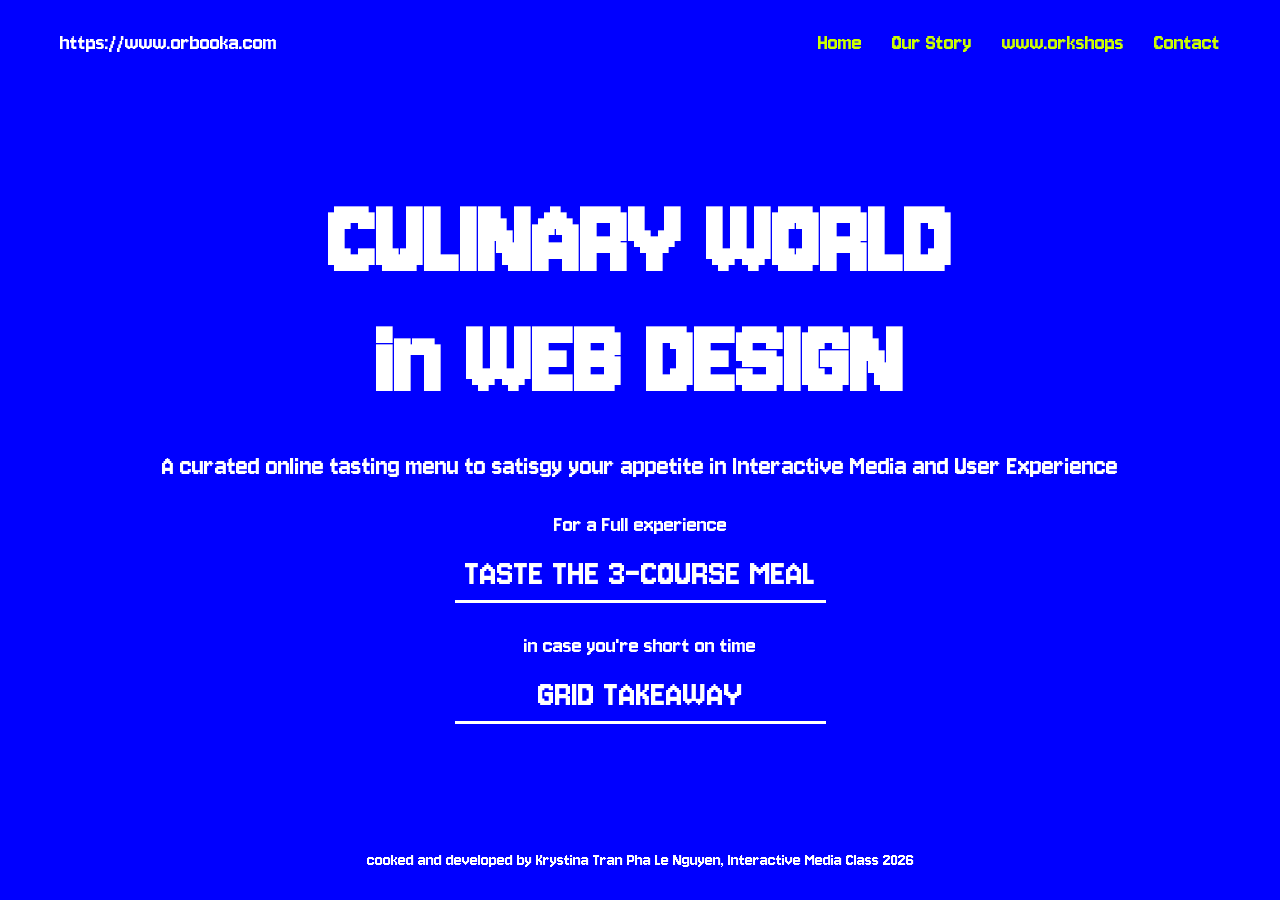
<file: index.html>
<!DOCTYPE html>
<html lang="en">
<head>
    <meta charset="UTF-8">
    <meta name="viewport" content="width=device-width, initial-scale=1.0">
    <title>wwworkbook A</title>
    <link rel="stylesheet" href="style.css">
    <link rel="preconnect" href="https://fonts.googleapis.com">
    <link rel="preconnect" href="https://fonts.gstatic.com" crossorigin>
    <link href="https://fonts.googleapis.com/css2?family=Bitcount+Prop+Single:wght@100..900&family=Jersey+10&family=Lexend+Deca:wght@100..900&family=Pixelify+Sans:wght@400..700&display=swap" rel="stylesheet">
</head>
<body>
    <header>
        <nav class="navbar">
            <div class="logo"><a href="index.html">https://www.orbooka.com</a></div>
            <ul>
                <li><a href="index.html">Home</a></li>
                <li><a href="experience.html">Our Story</a></li>
                <li><a href="workshops.html">www.orkshops</a></li>
                <li><a href="contact.html">Contact</a></li>
            </ul>
        </nav>
    </header>
    <main class="hero">
        <div class="headings">
            <h1>CULINARY WORLD</h1>
            <h1>in WEB DESIGN</h1>
        </div>
        <p class="description">
            A curated online tasting menu to satisgy your appetite in Interactive Media and User Experience
        </p>
        <section class="interaction">
            <div class="interaction-group">
                <span class="content">For a Full experience</span>
                <a href="experience.html" class="button">TASTE THE 3-COURSE MEAL</a>
            </div>

            <div class="interaction-group">
                <span class="content">in case you're short on time</span>
                <a href="workshops.html" class="button">GRID TAKEAWAY</a>
            </div>
        </section>
    </main>
    <footer>
        <p>cooked and developed by Krystina Tran Pha Le Nguyen, Interactive Media Class 2026</p>
    </footer>
</body>
</file>
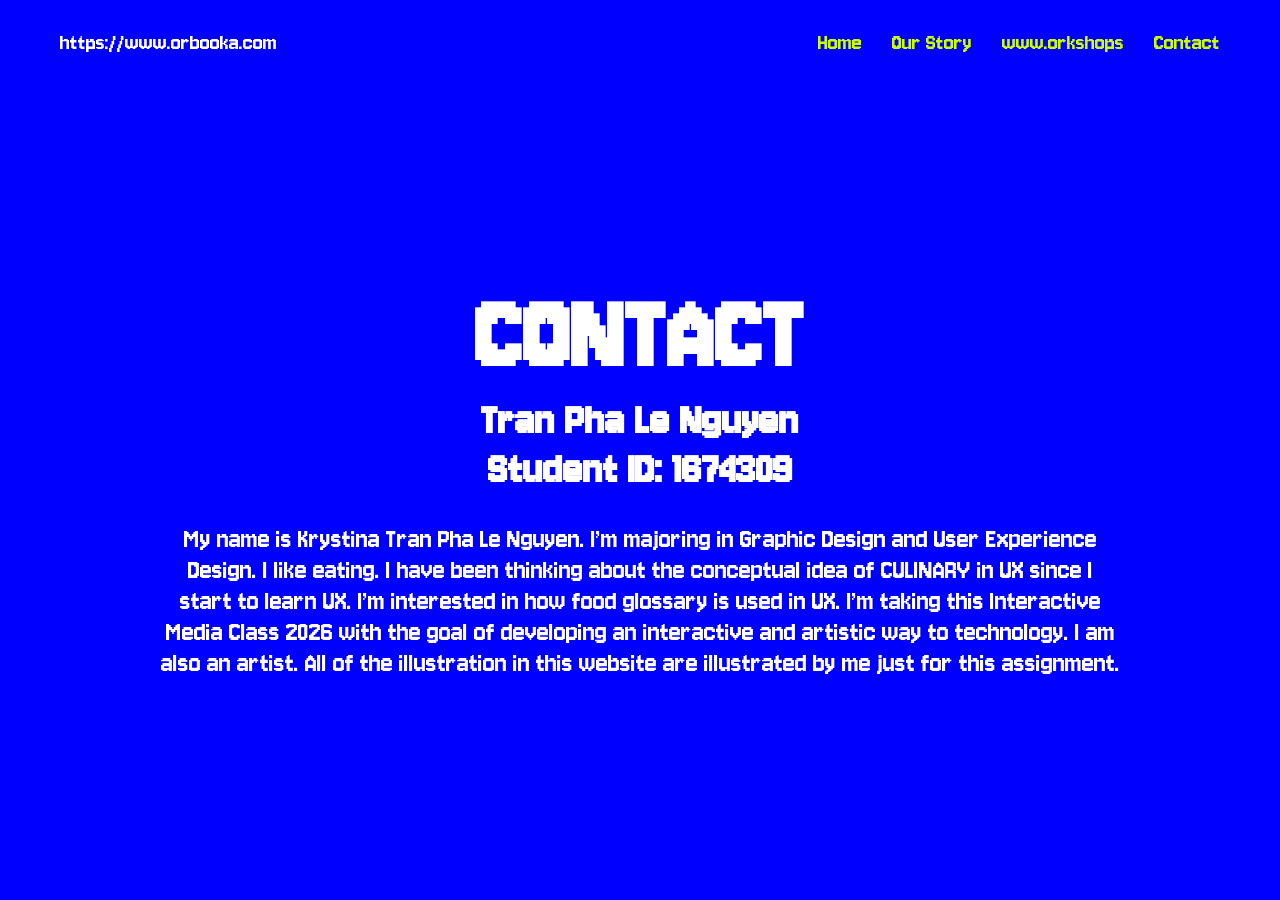
<file: contact.html>
<!DOCTYPE html>
<html lang="en">
<head>
    <meta charset="UTF-8">
    <meta name="viewport" content="width=device-width, initial-scale=1.0">
    <title>wwworkbook A</title>
    <link rel="stylesheet" href="style.css">
    <link rel="preconnect" href="https://fonts.googleapis.com">
    <link rel="preconnect" href="https://fonts.gstatic.com" crossorigin>
    <link href="https://fonts.googleapis.com/css2?family=Bitcount+Prop+Single:wght@100..900&family=Jersey+10&family=Lexend+Deca:wght@100..900&family=Pixelify+Sans:wght@400..700&display=swap" rel="stylesheet">
</head>
<body>
    <header>
        <nav class="navbar">
            <div class="logo"><a href="index.html">https://www.orbooka.com</a></div>
            <ul>
                <li><a href="index.html">Home</a></li>
                <li><a href="experience.html">Our Story</a></li>
                <li><a href="workshops.html">www.orkshops</a></li>
                <li><a href="contact.html">Contact</a></li>
            </ul>
        </nav>
    </header>
    <main class="hero">
        <div class="headings">
            <h1>CONTACT</h1>
            <h5>Tran Pha Le Nguyen</h5>
            <h5>Student ID: 1674309</h5>
        </div>
        <p class="description">
            My name is Krystina Tran Pha Le Nguyen. I’m majoring in Graphic Design and User Experience Design. I like eating. I have been thinking about the conceptual idea of CULINARY in UX since I start to learn UX. I’m interested in how food glossary is used in UX. I’m taking this Interactive Media Class 2026 with the goal of developing an interactive and artistic way to technology. I am also an artist. All of the illustration in this website are illustrated by me just for this assignment.
        </p>
</file>
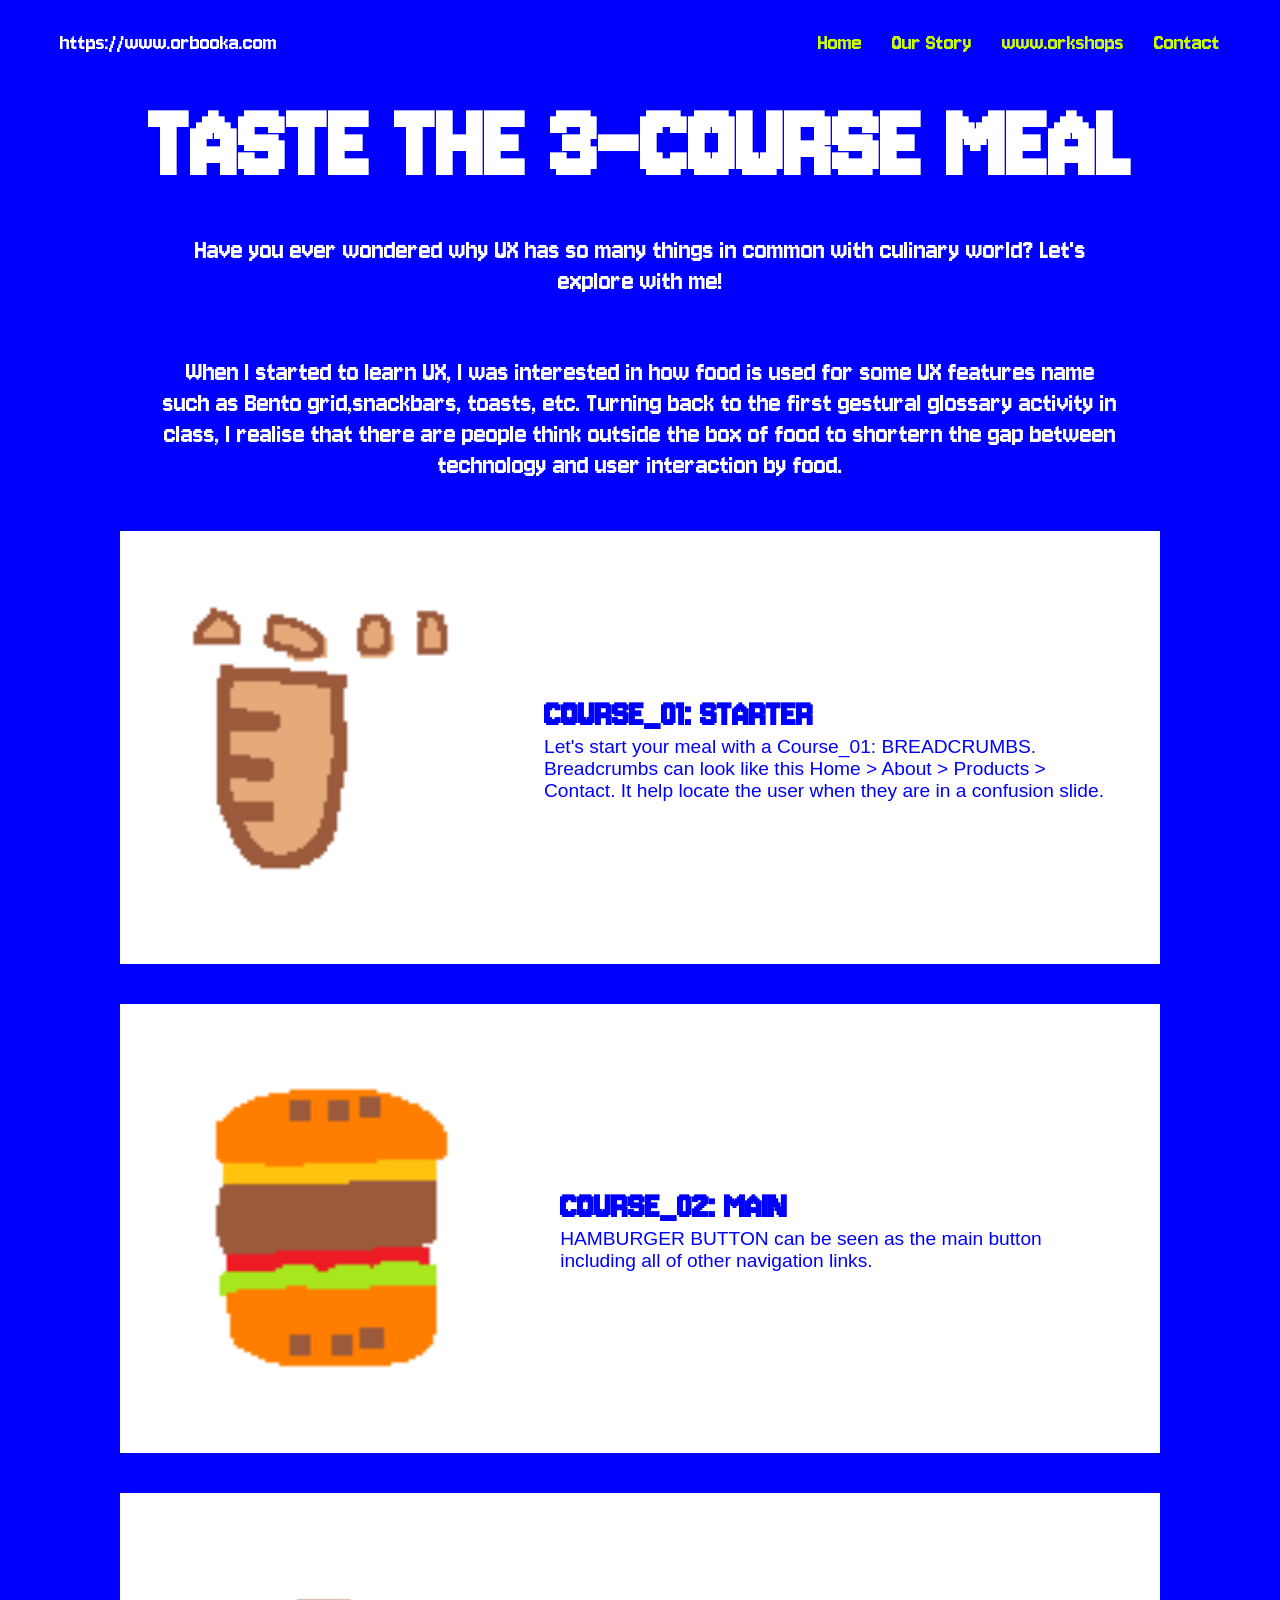
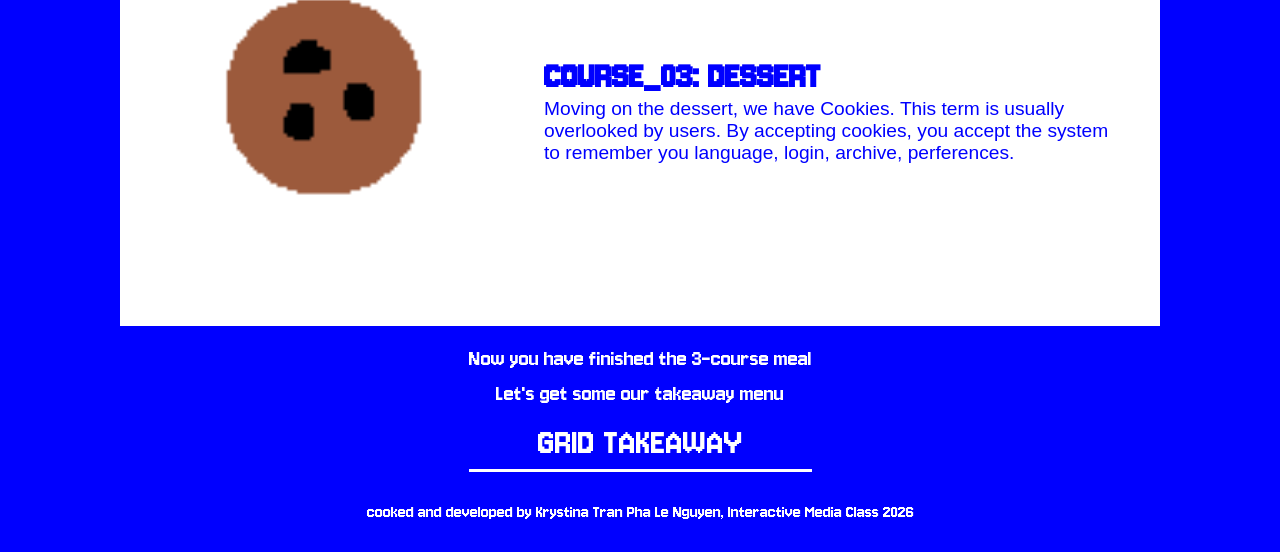
<file: experience.html>
<!DOCTYPE html>
<html lang="en">
<head>
    <meta charset="UTF-8">
    <meta name="viewport" content="width=device-width, initial-scale=1.0">
    <title>Week-01</title>
    <link rel="stylesheet" href="style.css">
    <link rel="preconnect" href="https://fonts.googleapis.com">
    <link rel="preconnect" href="https://fonts.gstatic.com" crossorigin>
    <link href="https://fonts.googleapis.com/css2?family=Bitcount+Prop+Single:wght@100..900&family=Jersey+10&family=Lexend+Deca:wght@100..900&family=Pixelify+Sans:wght@400..700&display=swap" rel="stylesheet">
</head>
<body>
    <header>
        <nav class="navbar">
            <div class="logo"><a href="index.html">https://www.orbooka.com</a></div>
            <ul>
                <li><a href="index.html">Home</a></li>
                <li><a href="experience.html">Our Story</a></li>
                <li><a href="workshops.html">www.orkshops</a></li>
                <li><a href="contact.html">Contact</a></li>
            </ul>
        </nav>
    </header>
    <main>
        <div class="headings">
            <h1>TASTE THE 3-COURSE MEAL</h1>
        </div>
        <p class="description">
            Have you ever wondered why UX has so many things in common with culinary world? Let's explore with me!
        </p>
        <p class="description">
            When I started to learn UX, I was interested in how food is used for some UX features name such as Bento grid,snackbars, toasts, etc. Turning back to the first gestural glossary activity in class, I realise that there are people think outside the box of food to shortern the gap between technology and user interaction by food. 
        </p>
        <section class="main-card">
            <div class="card-image">
                <img src="assets/breadcrumb.png" alt="raw food">
            </div>
            <div class="content-card">
                <h3>COURSE_01: STARTER</h3>
                <p>Let's start your meal with a Course_01: BREADCRUMBS.</p><p>Breadcrumbs can look like this Home > About > Products > Contact. It help locate the user when they are in a confusion slide. </p>
            </div>
        </section>

        <section class="main-card">
            <div class="card-image">
                <img src="assets/closed-hamburger.png" alt="raw food">
            </div>
            <div class="content-card">
                <h3>COURSE_02: MAIN</h3>
                <p>HAMBURGER BUTTON can be seen as the main button including all of other navigation links.</p> 
            </div>
        </section>

        <section class="main-card">
            <div class="card-image">
                <img src="assets/cookie.png" alt="raw food">
            </div>
            <div class="content-card">
                <h3>COURSE_03: DESSERT</h3>
                <p>Moving on the dessert, we have Cookies. This term is usually overlooked by users. By accepting cookies, you accept the system to remember you language, login, archive, perferences.</p>
            </div>
        </section>

        </section>

        <div class="interaction-group">
                <span class="content">Now you have finished the 3-course meal</span>
                <span class="content">Let's get some our takeaway menu</span>

                <a href="workshops.html" class="button">GRID TAKEAWAY</a>
        </div>
    </main>
    <footer>
        <p>cooked and developed by Krystina Tran Pha Le Nguyen, Interactive Media Class 2026</p>
    </footer>
</body>
</file>
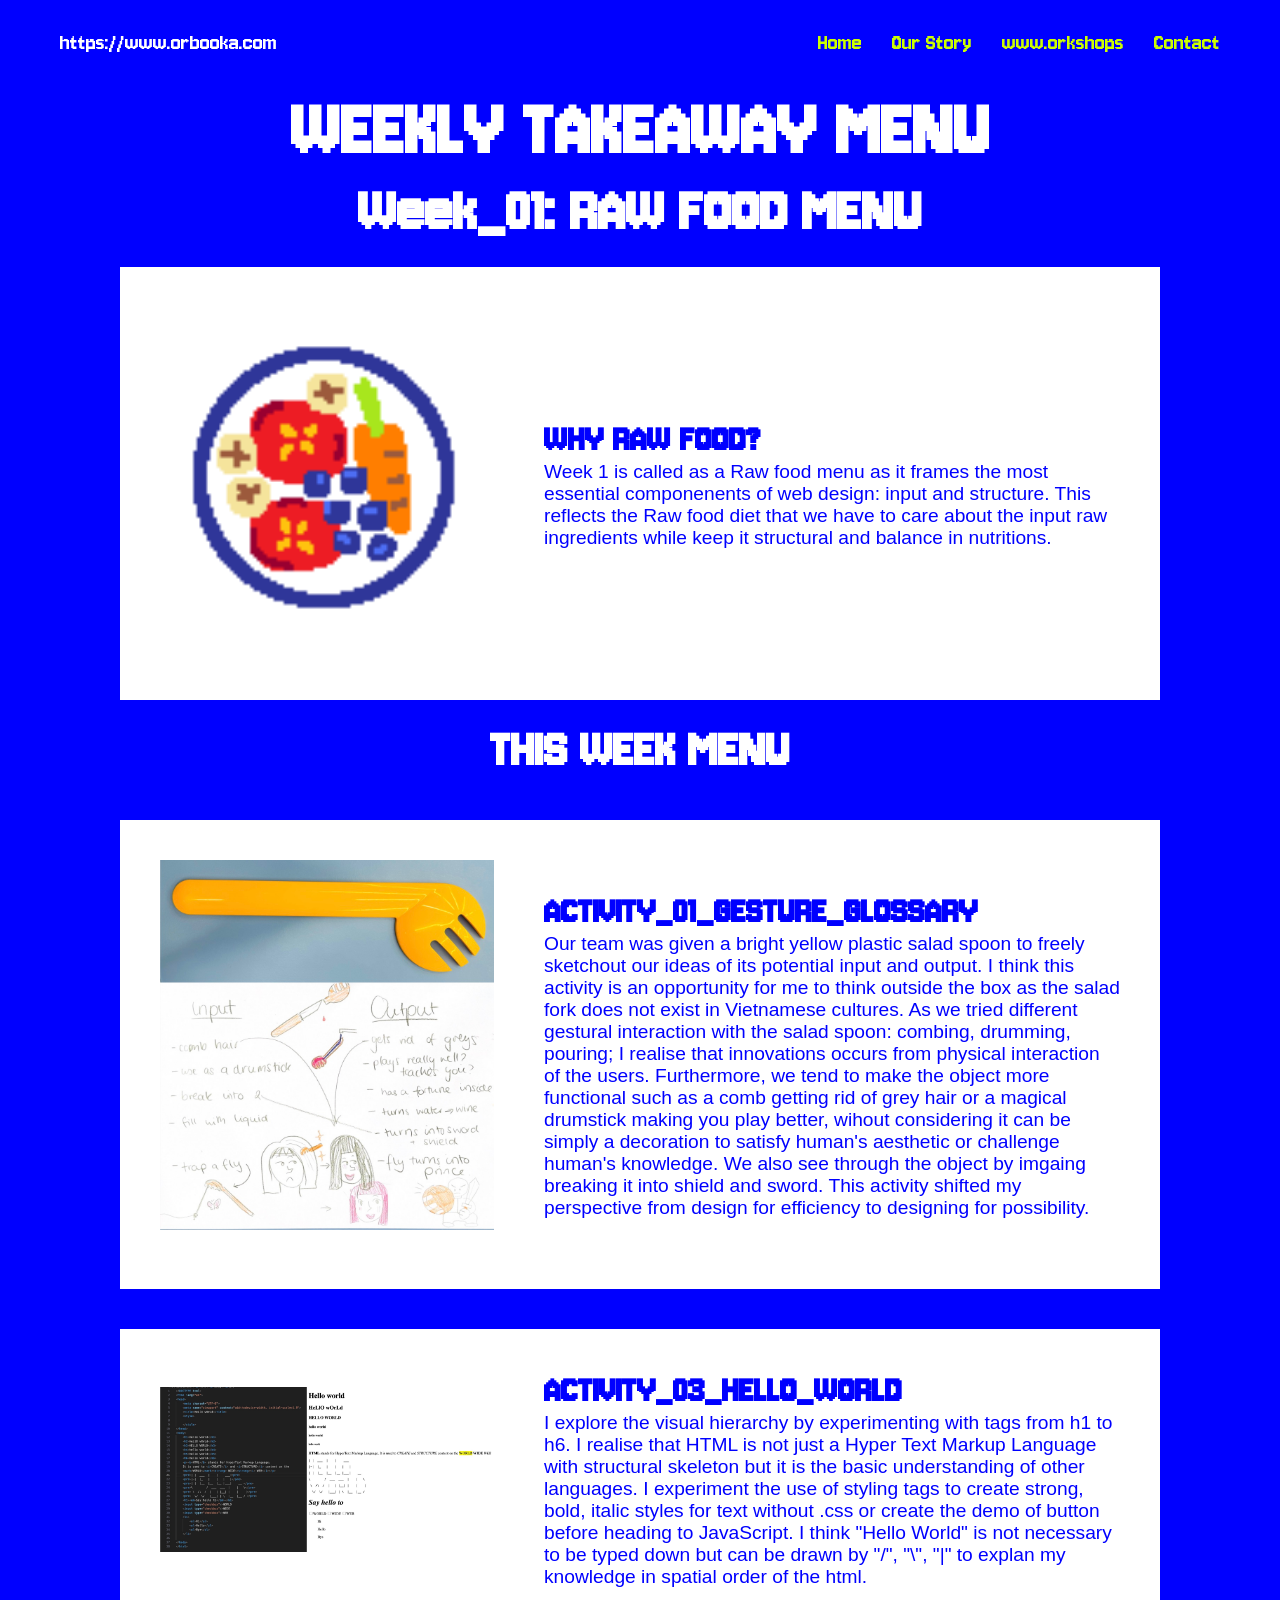
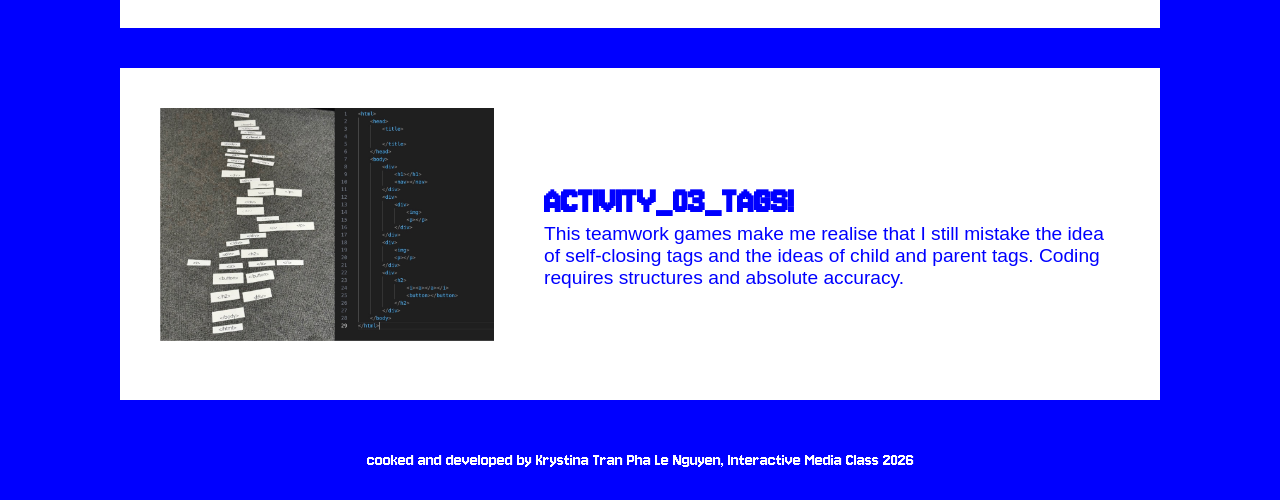
<file: week-01.html>
<!DOCTYPE html>
<html lang="en">
<head>
    <meta charset="UTF-8">
    <meta name="viewport" content="width=device-width, initial-scale=1.0">
    <title>Week-01</title>
    <link rel="stylesheet" href="style.css">
    <link rel="preconnect" href="https://fonts.googleapis.com">
    <link rel="preconnect" href="https://fonts.gstatic.com" crossorigin>
    <link href="https://fonts.googleapis.com/css2?family=Bitcount+Prop+Single:wght@100..900&family=Jersey+10&family=Lexend+Deca:wght@100..900&family=Pixelify+Sans:wght@400..700&display=swap" rel="stylesheet">
</head>
<body>
    <header>
        <nav class="navbar">
            <div class="logo"><a href="index.html">https://www.orbooka.com</a></div>
            <ul>
                <li><a href="index.html">Home</a></li>
                <li><a href="experience.html">Our Story</a></li>
                <li><a href="workshops.html">www.orkshops</a></li>
                <li><a href="contact.html">Contact</a></li>
            </ul>
        </nav>
    </header>
    <main>
        <div class="headings">
            <h2>WEEKLY TAKEAWAY MENU</h2>
            <h3>Week_01: RAW FOOD MENU</h3>
        </div>
        <section class="main-card">
            <div class="card-image">
                <img src="assets/raw-food.png" alt="raw food">
            </div>
            <div class="content-card">
                <h3>WHY RAW FOOD?</h3>
                <p>Week 1 is called as a Raw food menu as it frames the most essential componenents of web design: input and structure.
                    This reflects the Raw food diet that we have to care about the input raw ingredients while keep it structural and balance in nutritions. </p>
            </div>
        </section>
        <div class="headings">
            <h4>THIS WEEK MENU</h4>
        </div>

        <section class="main-card">
            <div class="card-image">
                <img src="assets/gesture-glossary.jpeg" alt="gesture glossary">
            </div>
            <div class="content-card">
                <h3>ACTIVITY_01_GESTURE_GLOSSARY</h3>
                <p>Our team was given a bright yellow plastic salad spoon to freely sketchout our ideas of its potential input and output. I think this activity is an opportunity for me to think outside the box as the salad fork does not exist in Vietnamese cultures.
                    As we tried different gestural interaction with the salad spoon: combing, drumming, pouring; 
                    I realise that innovations occurs from physical interaction of the users. 
                    Furthermore, we tend to make the object more functional such as a comb getting rid of grey hair or a magical drumstick making you play better, wihout considering it can be simply a decoration to satisfy human's aesthetic or challenge human's knowledge. 
                    We also see through the object by imgaing breaking it into shield and sword. This activity shifted my perspective from design for efficiency to designing for possibility. 

                 </p>
            </div>
        </section>

        <section class="main-card">
            <div class="card-image">
                <img src="assets/hello-world.jpeg" alt="Hellow world">
            </div>
            <div class="content-card">
                <h3>ACTIVITY_03_HELLO_WORLD</h3>
                <p>I explore the visual hierarchy by experimenting with tags from h1 to h6. I realise that HTML is not just a Hyper Text Markup Language with structural skeleton but it is the basic understanding of other languages.
                    I experiment the use of styling tags to create strong, bold, italic styles for text without .css or create the demo of button before heading to JavaScript. 
                    I think "Hello World" is not necessary to be typed down but can be drawn by "/", "\", "|" to explan my knowledge in spatial order of the html. 
            </div>
        </section>

        <section class="main-card">
            <div class="card-image">
                <img src="assets/tag-activity.jpeg" alt="tag-activity">
            </div>
            <div class="content-card">
                <h3>ACTIVITY_03_TAGS!</h3>
                <p>This teamwork games make me realise that I still mistake the idea of self-closing tags and the ideas of child and parent tags. Coding requires structures and absolute accuracy.</p>
            </div>
        </section>
        
        
    </main>
    <footer>
        <p>cooked and developed by Krystina Tran Pha Le Nguyen, Interactive Media Class 2026</p>
    </footer>
</body>
</file>
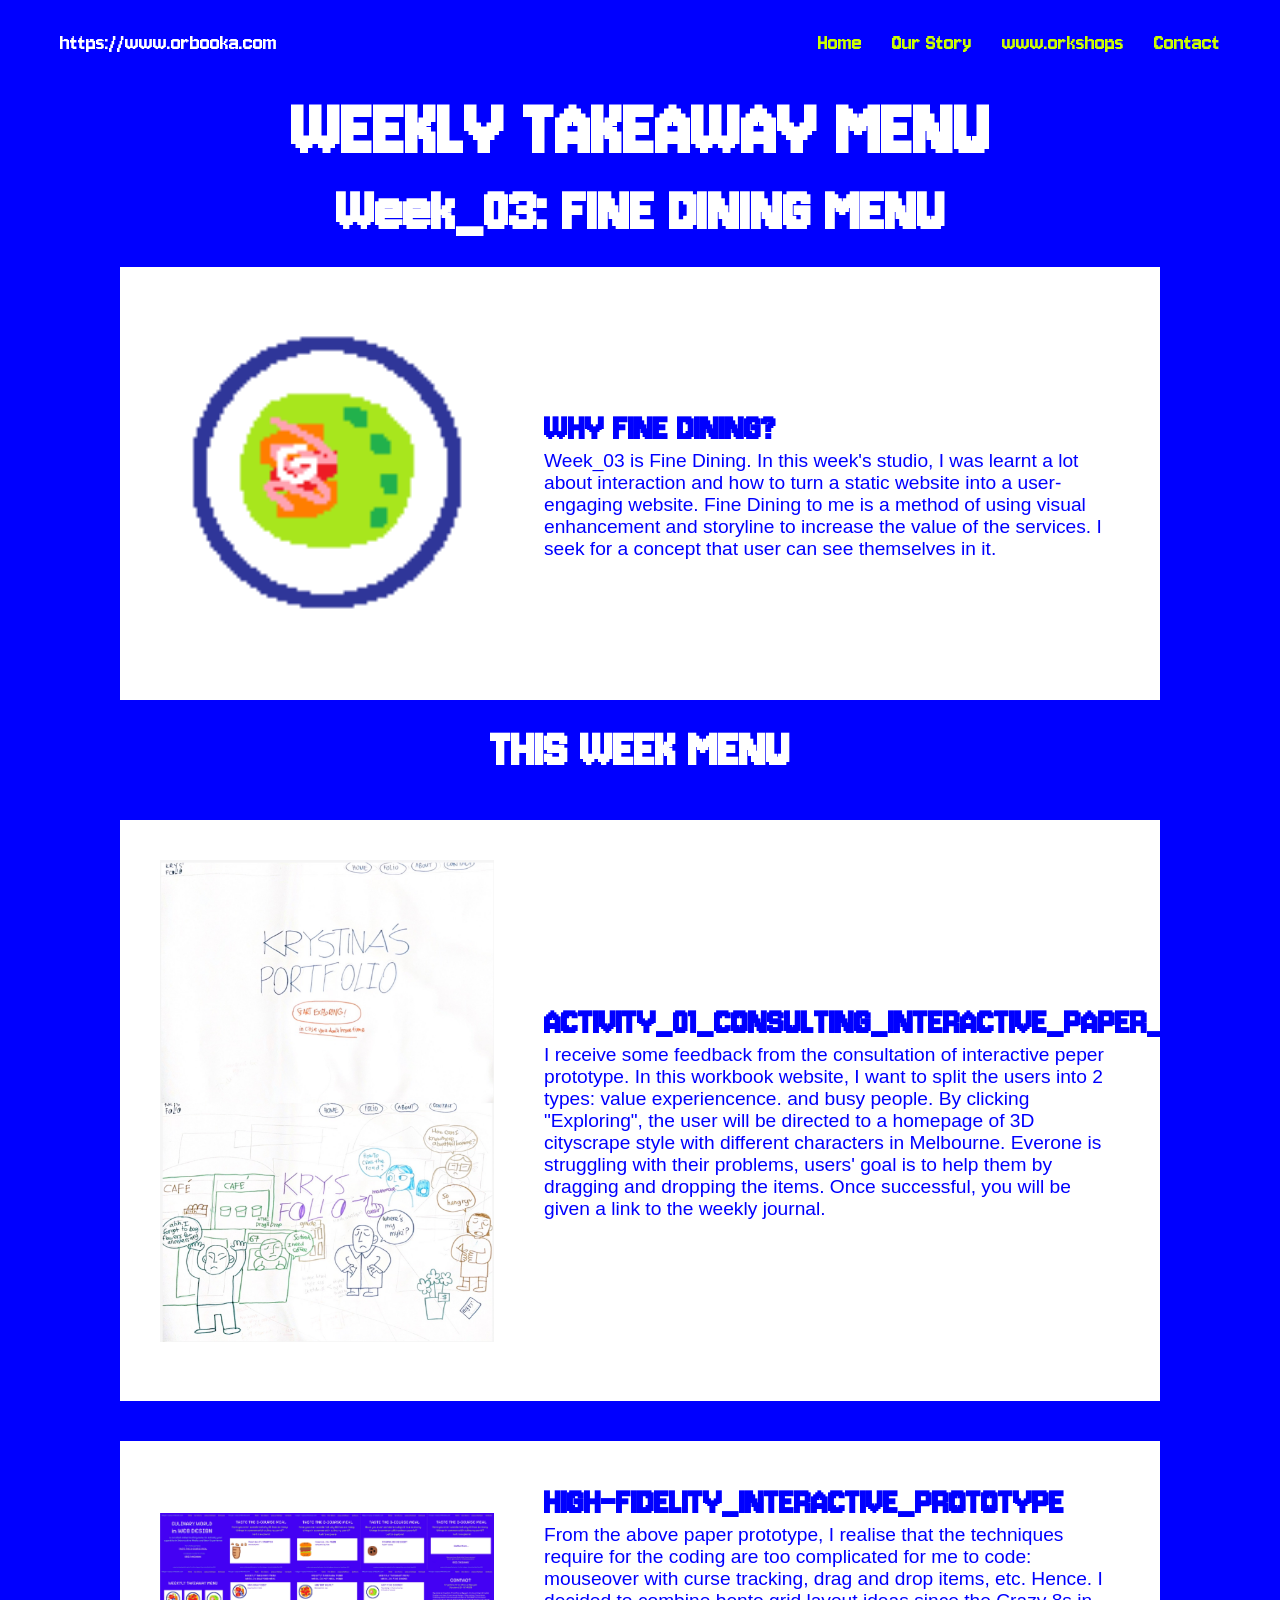
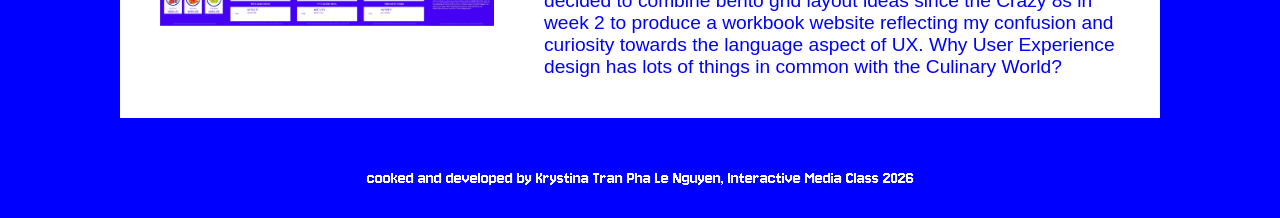
<file: week-03.html>
<!DOCTYPE html>
<html lang="en">
<head>
    <meta charset="UTF-8">
    <meta name="viewport" content="width=device-width, initial-scale=1.0">
    <title>Week-01</title>
    <link rel="stylesheet" href="style.css">
    <link rel="preconnect" href="https://fonts.googleapis.com">
    <link rel="preconnect" href="https://fonts.gstatic.com" crossorigin>
    <link href="https://fonts.googleapis.com/css2?family=Bitcount+Prop+Single:wght@100..900&family=Jersey+10&family=Lexend+Deca:wght@100..900&family=Pixelify+Sans:wght@400..700&display=swap" rel="stylesheet">
</head>
<body>
    <header>
        <nav class="navbar">
            <div class="logo"><a href="index.html">https://www.orbooka.com</a></div>
            <ul>
                <li><a href="index.html">Home</a></li>
                <li><a href="experience.html">Our Story</a></li>
                <li><a href="workshops.html">www.orkshops</a></li>
                <li><a href="contact.html">Contact</a></li>
            </ul>
        </nav>
    </header>
    <main>
        <div class="headings">
            <h2>WEEKLY TAKEAWAY MENU</h2>
            <h3>Week_03: FINE DINING MENU</h3>
        </div>
        <section class="main-card">
            <div class="card-image">
                <img src="assets/fine-dining.png" alt="raw food">
            </div>
            <div class="content-card">
                <h3>WHY FINE DINING?</h3>
                <p>Week_03 is Fine Dining. In this week's studio, I was learnt a lot about interaction and how to turn a static website into a user-engaging website. 
                    Fine Dining to me is a method of using visual enhancement and storyline to increase the value of the services. I seek for a concept that user can see themselves in it. 
                </p>
            </div>
        </section>
        <div class="headings">
            <h4>THIS WEEK MENU</h4>
        </div>

        <section class="main-card">
            <div class="card-image">
                <img src="assets/low-fidelity-prototype.jpeg" alt="low-fidelity-prototype">
            </div>
            <div class="content-card">
                <h3>ACTIVITY_01_CONSULTING_INTERACTIVE_PAPER_PROTOTYPE</h3>
                <p>I receive some feedback from the consultation of interactive peper prototype. In this workbook website, I want to split the users into 2 types: value experiencence. and busy people. 
                    By clicking "Exploring", the user will be directed to a homepage of 3D cityscrape style with different characters in Melbourne. 
                    Everone is struggling with their problems, users' goal is to help them by dragging and dropping the items. Once successful, you will be given a link to the weekly journal. 
                 </p>
            </div>
        </section>

        <section class="main-card">
            <div class="card-image">
                <img src="assets/hi-fi-prototype.jpeg" alt="Hi-fi prototype">
            </div>
            <div class="content-card">
                <h3>HIGH-FIDELITY_INTERACTIVE_PROTOTYPE</h3>
                <p>From the above paper prototype, I realise that the techniques require for the coding are too complicated for me to code: mouseover with curse tracking, drag and drop items, etc. 
                    Hence. I decided to combine bento grid layout ideas since the Crazy 8s in week 2 to produce a workbook website reflecting my confusion and curiosity towards the language aspect of UX.
                    Why User Experience design has lots of things in common with the Culinary World?
                </p>
            </div>
        </section>
        
    </main>
    <footer>
        <p>cooked and developed by Krystina Tran Pha Le Nguyen, Interactive Media Class 2026</p>
    </footer>
</body>
</file>
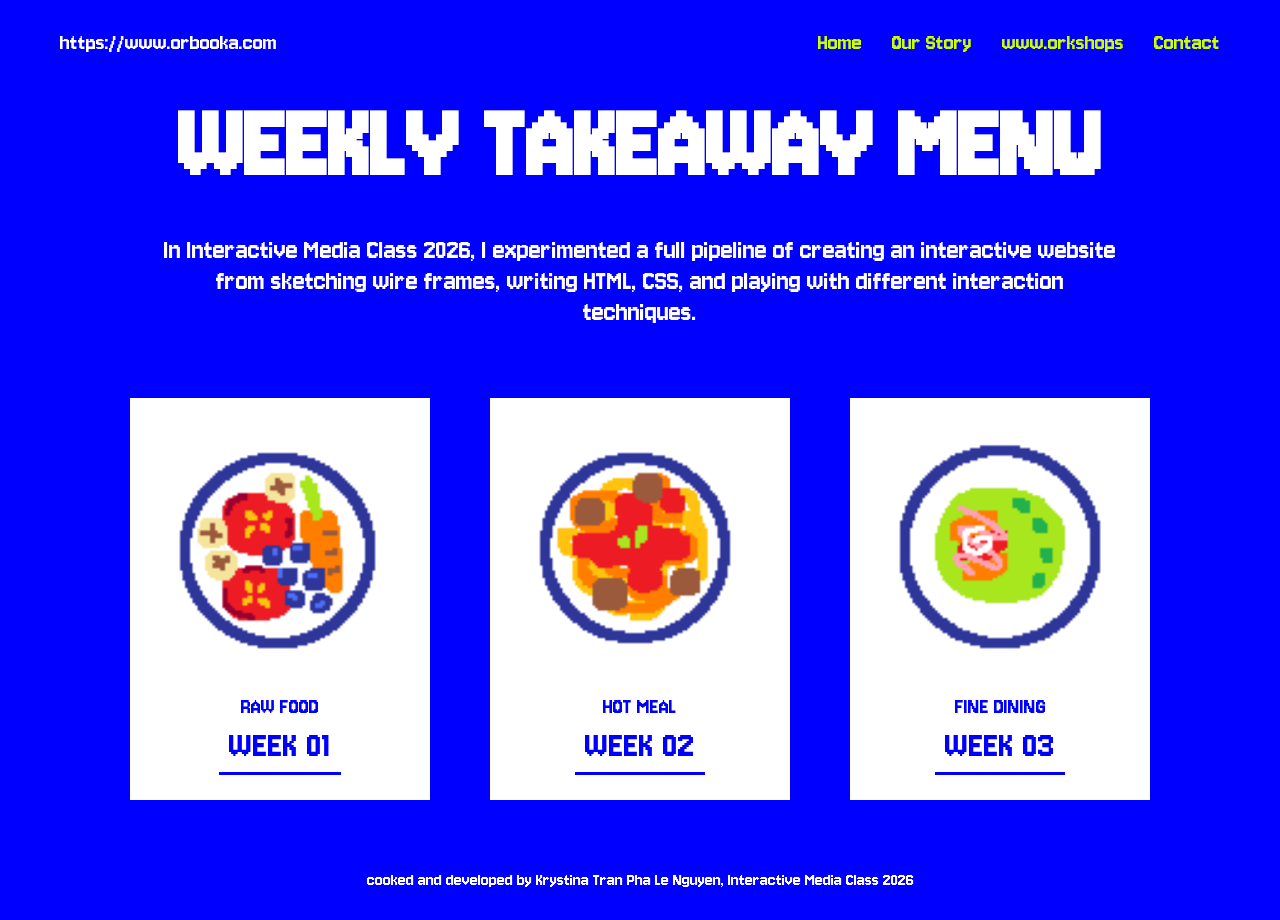
<file: workshops.html>
<!DOCTYPE html>
<html lang="en">
<head>
    <meta charset="UTF-8">
    <meta name="viewport" content="width=device-width, initial-scale=1.0">
    <title>Weekly-workshops</title>
    <link rel="stylesheet" href="style.css">
    <link rel="preconnect" href="https://fonts.googleapis.com">
    <link rel="preconnect" href="https://fonts.gstatic.com" crossorigin>
    <link href="https://fonts.googleapis.com/css2?family=Bitcount+Prop+Single:wght@100..900&family=Jersey+10&family=Lexend+Deca:wght@100..900&family=Pixelify+Sans:wght@400..700&display=swap" rel="stylesheet">
</head>
<body>
    <header>
        <nav class="navbar">
            <div class="logo"><a href="index.html">https://www.orbooka.com</a></div>
            <ul>
                <li><a href="index.html">Home</a></li>
                <li><a href="experience.html">Our Story</a></li>
                <li><a href="workshops.html">www.orkshops</a></li>
                <li><a href="contact.html">Contact</a></li>
            </ul>
        </nav>
    </header>
    <main>
        <div class="headings">
            <h1>WEEKLY TAKEAWAY MENU</h1>
        </div>
        <p class="description">
            In Interactive Media Class 2026, I experimented a full pipeline of creating an interactive website from sketching wire frames, writing HTML, CSS, and playing with different interaction techniques.
        </p>

        <div class="menu-grid">
            <div class="menu-card">
                <div class="card-image">
                    <img src="assets/raw-food.png" alt="raw food">
                </div>
                <p class="heading-content">RAW FOOD</p>
                <a href="week-01.html" class="button">WEEK 01</a>
            </div>

            <div class="menu-card">
                <div class="card-image">
                    <img src="assets/hot-meal.png" alt="hot meal">
                </div>
                <p class="heading-content">HOT MEAL</p>
                <a href="week-02.html" class="button">WEEK 02</a>
            </div>

            <div class="menu-card">
                <div class="card-image">
                    <img src="assets/fine-dining.png" alt="fine dining">
                </div>
                <p class="heading-content">FINE DINING</p>
                <a href="week-03.html" class="button">WEEK 03</a>
            </div>
        </div>
    </main>
    <footer>
        <p>cooked and developed by Krystina Tran Pha Le Nguyen, Interactive Media Class 2026</p>
    </footer>
</body>
</file>
<file: style.css>
* {
    margin: 0;
    padding: 0;
}

body {
    background-color: blue;
    color: white;
    font-family: 'Jersey 10';
    display: flex;
    flex-direction: column;
    height: 100vh;
    max-width: 100%;
}

/*logo www.orkbooka.com*/
.logo a {
    color: white;
    text-decoration: none;
    border-bottom: 2px solid transparent;
}

.logo a:hover {
    color: #9CF0E1;
    border-bottom: 2px solid #9CF0E1;
}
/*nav bar*/
.navbar {
    display: flex;
    justify-content: space-between;
    align-items: center;
    padding: 30px 60px;
    font-size: 1.5rem;
}

.navbar ul {
    display: flex;
    list-style: none;
    gap: 30px;
}

.navbar ul a {
    color: #CCFF00; 
    text-decoration: none;
    border-bottom: 2px solid transparent;
}

.navbar ul a:hover {
    border-bottom: 2px solid #CCFF00;
}

/*hero section*/
main {
    flex: 1;
    display: flex;
    flex-direction: column;
    justify-content: center;
    align-items: center;
    text-align: center;
}

.headings {
    font-size: 3.5rem;
}

.description {
    font-size: 1.8rem;
    padding: 30px;
    max-width: 75%;
}

/*buttons*/
.interaction {
    display: flex;
    flex-direction: column;
    gap: 30px;
}

.interaction-group {
    display: flex;
    flex-direction: column;
    gap: 10px;
}

.content {
    font-size: 1.5rem;
    color: white;
}

.button {
    font-size: 2.5rem;
    color: white;
    text-decoration: none;
    border-bottom: 3px solid white;
    padding: 5px 10px;
}

.button:hover {
    background-color: #CCFF00;
    color: blue;
}

.interaction-group {
    display: flex;
    flex-direction: column;
}

/*footer*/
footer {
    text-align: center;
    font-size: 1.2rem;
    color: white;
    padding: 30px;
}

/*3-column grid*/
.menu-grid {
    display: flex;
    justify-content: center;
    gap: 60px;
    margin: 40px 0;
}

/*menu-card*/
.menu-card {
    background-color: white;
    color: blue;
    font-size: 1.5rem;
    padding: 25px;
    width: 250px;
    display: flex;
    flex-direction: column;
    align-items: center;
}

.menu-card .button {
    font-size: 2.5rem;
    color: blue;
    text-decoration: none;
    border-bottom: 3px solid blue;
    padding: 5px 10px;
}

.menu-card .button:hover {
    background-color: #CCFF00;
    color: blue;
}

.menu-card:hover {
    transform: scale(1.1);
    transition: transform 0.3s ease;
}

/*menu image*/
.card-image img {
    max-width: 100%;
    width: 500px;
    height: auto;
    margin-bottom: 15px;
}

/*weekly workshops content*/
.main-card {
    background-color: white;
    width: 75%;
    display: flex;
    align-items: center;
    padding: 40px;
    margin: 20px 0;
    gap: 50px;
}

.content-card {
    text-align: left;
    color: blue;
    max-width: 60%;
}

.content-card p {
    font-family:Arial, Helvetica, sans-serif;
    font-size: 1.2rem;
}

.headings h4 {
    margin-bottom: 20px;
}

.content-card h3 {
    font-size: 2.5rem;
}

.content-card li {
    font-size: 1.2rem;
    font-family: Arial, Helvetica, sans-serif;
}
</file>
